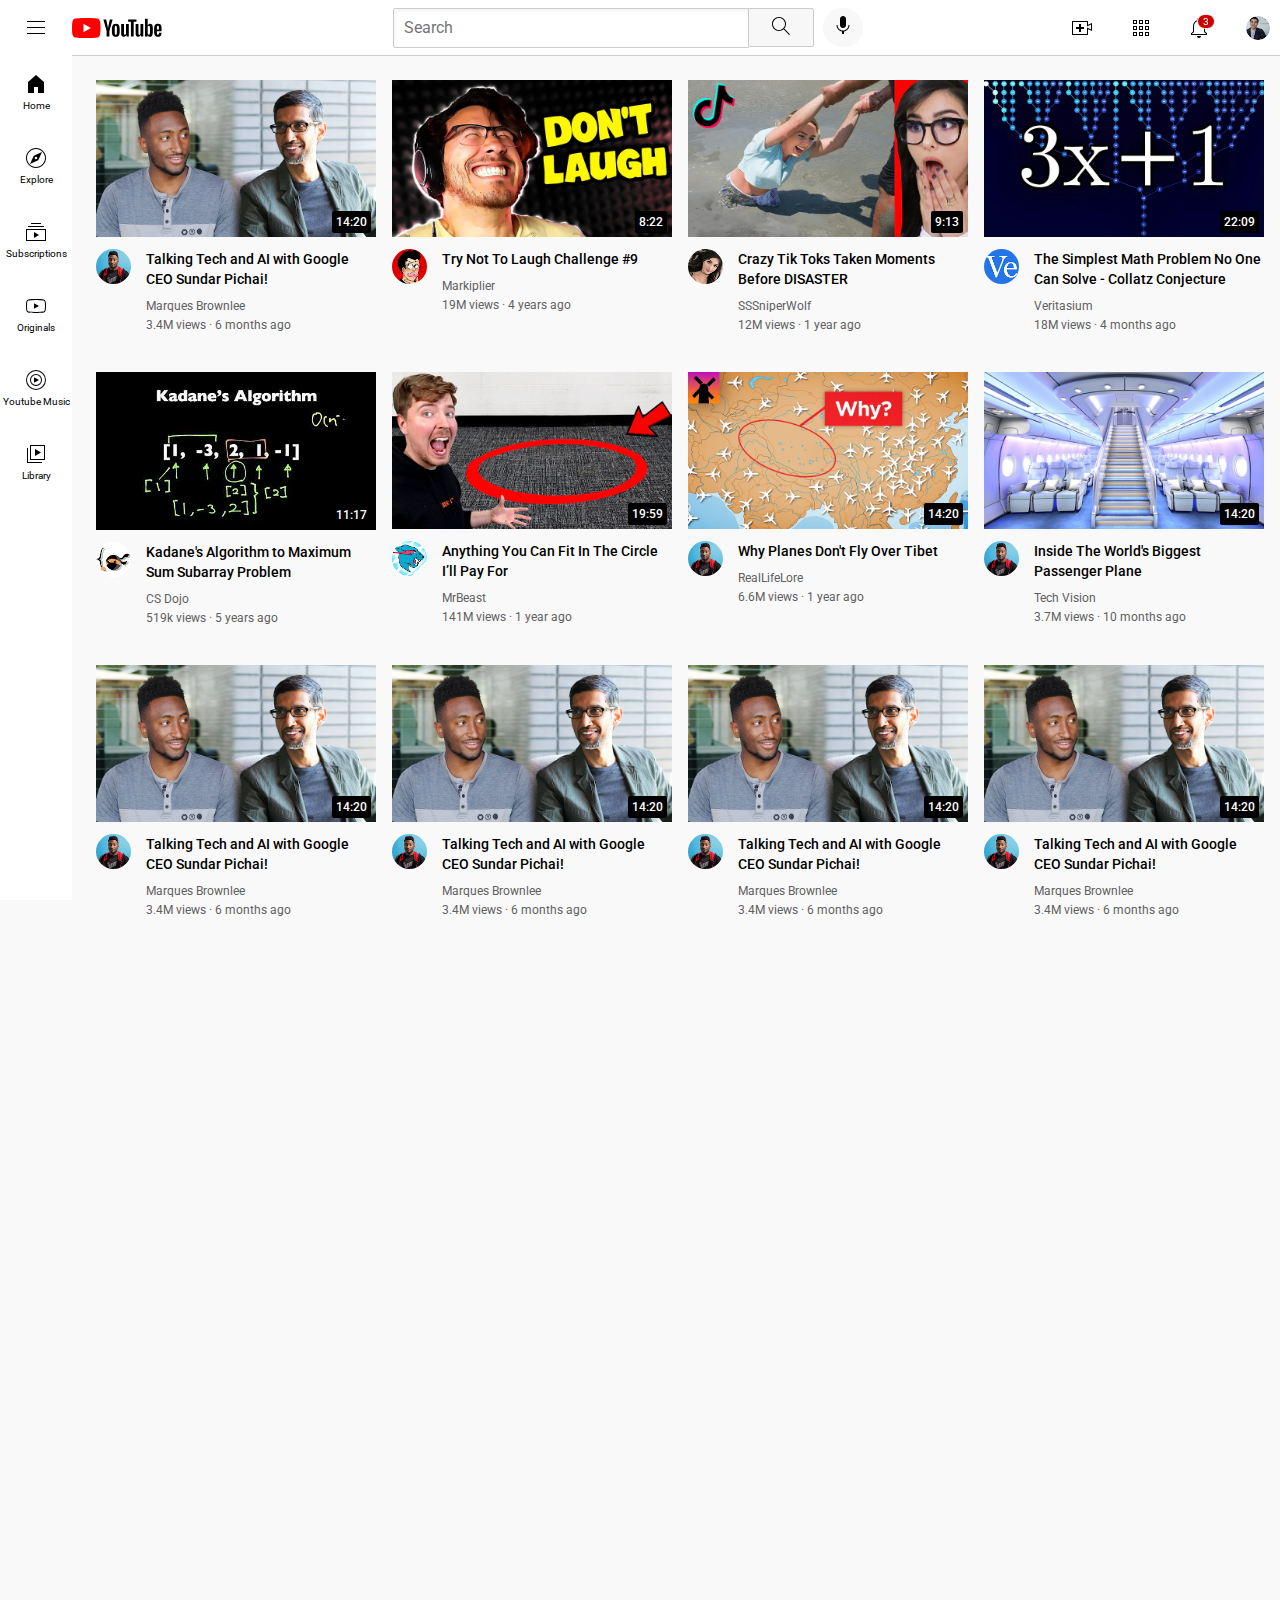
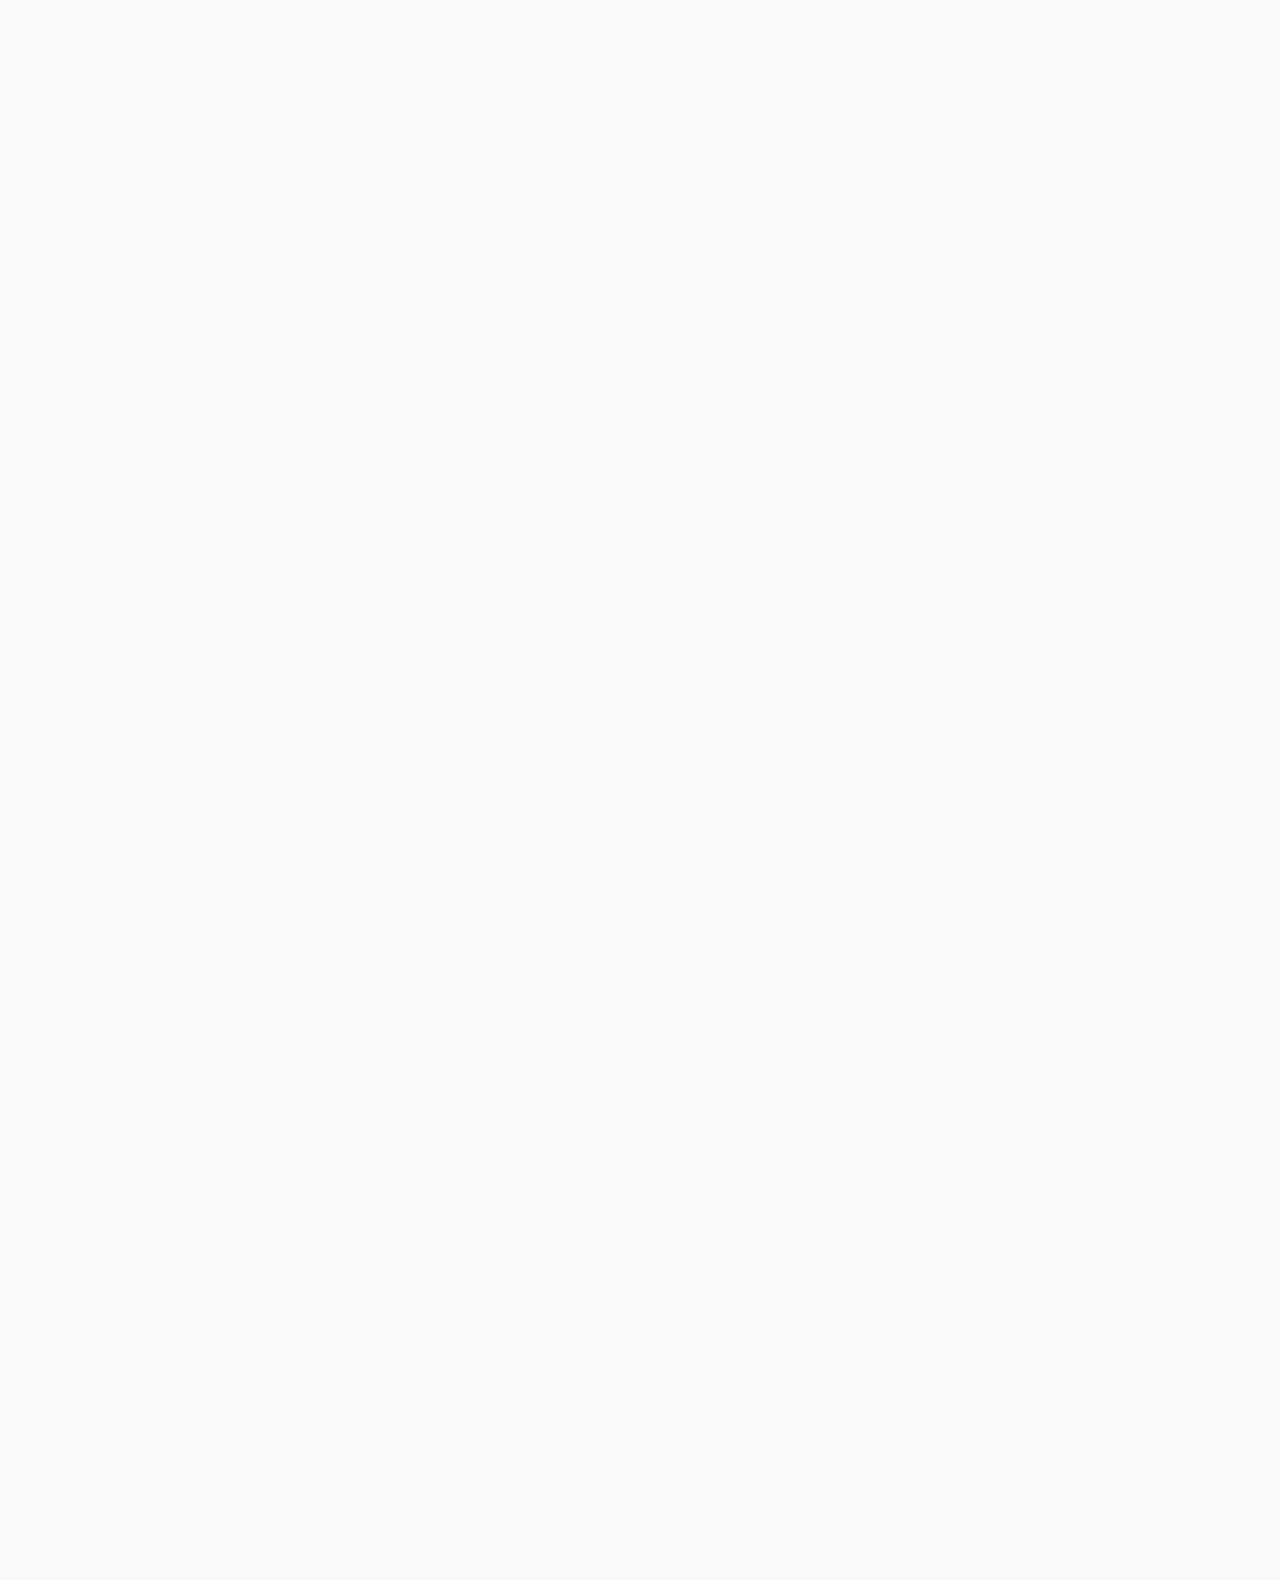
<file: index.html>
<!doctype html>
<html>

<head>

  <title>YouTube.com Clone</title>

  <link rel="preconnect" href="https://fonts.googleapis.com" />
  <link rel="preconnect" href="https://fonts.gstatic.com" crossorigin />
  <link href="https://fonts.googleapis.com/css2?family=Roboto:ital,wght@0,100..900;1,100..900&display=swap"
  rel="stylesheet" />
  
  <link rel="stylesheet" href="styles/general.css">
  <link rel="stylesheet" href="styles/video.css">
  <link rel="stylesheet" href="styles/header.css">
  <link rel="stylesheet" href="styles/sidebar.css">
  </head>
  
<body style="padding-bottom: 100px; height: 3000px;">

  <div class="header">
    <div class="left-section">
      <img class="hamburger" src="hamburger-menu.svg">
      <img class="ytlogo" src="youtube-logo.svg">
    </div>

    <div class="middle-section">
      <input class="search-bar" type="text" placeholder="Search" />
      <button class="search-button">
        <img class="search-icon" src="search.svg">
        <div class="tooltip">Search</div>
      </button>
      <button class="mic-button">
        <img class="mic" src="voice-search-icon.svg">
        <div class="tooltip">Search with your voice</div>
      </button>
    </div>

    <!-- right section-->
    <div class="right-section">

      <div class="upload-container">
        <img class="upload" src="upload.svg">
        <div class="tooltip">Create</div>
      </div>

      <div class="yt-apps-container">
        <img class="yt-apps" src="youtube-apps.svg">
        <div class="tooltip">Youtube apps</div>
      </div>
      <div class="notifications-div">
        <img class="notifications" src="notifications.svg">
        <div class="tooltip">Notifications</div>
        <div class="notifications-count">3</div>
      </div>
      <img class="my-channel" src="my-channel.jpeg">
    </div>

  </div>

    <div class="sidebar">
      <div class="sidebar-link">
        <img class="image" src="home.svg">
        <div>Home</div>
      </div>
      <div  class="sidebar-link">
        <img class="image" src="explore.svg">
        <div>Explore</div>
      </div>
      <div class="sidebar-link">
        <img class="image" src="subscriptions.svg">
        <div>Subscriptions</div>
      </div>
      <div class="sidebar-link">
        <img class="image" src="originals.svg">
        <div>Originals</div>
      </div>
      <div class="sidebar-link">
        <img class="image" src="youtube-music.svg">
        <div>Youtube Music</div>
      </div>
      <div class="sidebar-link">
        <img class="image" src="library.svg">
        <div>Library</div>
      </div>
    </div>

  <div class="video-grid">

    <div class="video-preview">
      <div class="thumbnail-row">
        <img class="thumbnail" src="thumbnail-1.webp" />
        <div class="video-time">14:20</div>
      </div>
      <div class="video-info-grid">
        <div class="profile">
          <img class="channel-pic" src="channel-1.jpeg" />
        </div>
        <div class="video-info">
          <p class="video-title">
            Talking Tech and AI with Google CEO Sundar Pichai!
          </p>
          <p class="video-author">Marques Brownlee</p>
          <p class="video-stats">3.4M views &#183; 6 months ago</p>
        </div>
      </div>
    </div>


    <div class="video-preview">
      <div class="thumbnail-row">
        <img class="thumbnail" src="thumbnail-2.webp" />
        <div class="video-time">8:22</div>
      </div>
      <div class="video-info-grid">
        <div class="profile">
          <img class="channel-pic" src="channel-2.jpeg" />
        </div>
        <div class="video-info">
          <p class="video-title">
            Try Not To Laugh Challenge #9
          </p>
          <p class="video-author">Markiplier</p>
          <p class="video-stats">19M views &#183; 4 years ago</p>
        </div>
      </div>
    </div>

    <div class="video-preview">
      <div class="thumbnail-row">
        <img class="thumbnail" src="thumbnail-3.webp" />
        <div class="video-time">9:13</div>
      </div>
      <div class="video-info-grid">
        <div class="profile">
          <img class="channel-pic" src="channel-3.jpeg" />
        </div>
        <div class="video-info">
          <p class="video-title">
            Crazy Tik Toks Taken Moments Before DISASTER
          </p>
          <p class="video-author">SSSniperWolf</p>
          <p class="video-stats">12M views &#183; 1 year ago</p>
        </div>
      </div>
    </div>


    <div class="video-preview">
      <div class="thumbnail-row">
        <img class="thumbnail" src="thumbnail-4.webp" />
        <div class="video-time">22:09</div>
      </div>
      <div class="video-info-grid">
        <div class="profile">
          <img class="channel-pic" src="channel-4.jpeg" />
        </div>
        <div class="video-info">
          <p class="video-title">
            The Simplest Math Problem No One Can Solve - Collatz Conjecture
          </p>
          <p class="video-author">Veritasium</p>
          <p class="video-stats">18M views &#183; 4 months ago</p>
        </div>
      </div>
    </div>


    <div class="video-preview">
      <div class="thumbnail-row">
        <img class="thumbnail" src="thumbnail-5.webp" />
        <div class="video-time">11:17</div>
      </div>
      <div class="video-info-grid">
        <div class="profile">
          <img class="channel-pic" src="channel-5.jpeg" />
        </div>
        <div class="video-info">
          <p class="video-title">
            Kadane's Algorithm to Maximum Sum Subarray Problem
          </p>
          <p class="video-author">CS Dojo</p>
          <p class="video-stats">519k views &#183; 5 years ago</p>
        </div>
      </div>
    </div>

    <div class="video-preview">
      <div class="thumbnail-row">
        <img class="thumbnail" src="thumbnail-6.webp" />
        <div class="video-time">19:59</div>
      </div>
      <div class="video-info-grid">
        <div class="profile">
          <img class="channel-pic" src="channel-6.jpeg" />
        </div>
        <div class="video-info">
          <p class="video-title">
            Anything You Can Fit In The Circle I’ll Pay For
          </p>
          <p class="video-author">MrBeast</p>
          <p class="video-stats">141M views &#183; 1 year ago</p>
        </div>
      </div>
    </div>

    <div class="video-preview">
      <div class="thumbnail-row">
        <img class="thumbnail" src="thumbnail-7.webp" />
        <div class="video-time">14:20</div>
      </div>
      <div class="video-info-grid">
        <div class="profile">
          <img class="channel-pic" src="channel-1.jpeg" />
        </div>
        <div class="video-info">
          <p class="video-title">
            Why Planes Don't Fly Over Tibet
          </p>
          <p class="video-author">RealLifeLore</p>
          <p class="video-stats">6.6M views &#183; 1 year ago</p>
        </div>
      </div>
    </div>

    <div class="video-preview">
      <div class="thumbnail-row">
        <img class="thumbnail" src="thumbnail-8.webp" />
        <div class="video-time">14:20</div>
      </div>
      <div class="video-info-grid">
        <div class="profile">
          <img class="channel-pic" src="channel-1.jpeg" />
        </div>
        <div class="video-info">
          <p class="video-title">
            Inside The World's Biggest Passenger Plane
          </p>
          <p class="video-author">Tech Vision</p>
          <p class="video-stats">3.7M views &#183; 10 months ago</p>
        </div>
      </div>
    </div>

    <div class="video-preview">
      <div class="thumbnail-row">
        <img class="thumbnail" src="thumbnail-1.webp" />
        <div class="video-time">14:20</div>
      </div>
      <div class="video-info-grid">
        <div class="profile">
          <img class="channel-pic" src="channel-1.jpeg" />
        </div>
        <div class="video-info">
          <p class="video-title">
            Talking Tech and AI with Google CEO Sundar Pichai!
          </p>
          <p class="video-author">Marques Brownlee</p>
          <p class="video-stats">3.4M views &#183; 6 months ago</p>
        </div>
      </div>
    </div>

    <div class="video-preview">
      <div class="thumbnail-row">
        <img class="thumbnail" src="thumbnail-1.webp" />
        <div class="video-time">14:20</div>
      </div>
      <div class="video-info-grid">
        <div class="profile">
          <img class="channel-pic" src="channel-1.jpeg" />
        </div>
        <div class="video-info">
          <p class="video-title">
            Talking Tech and AI with Google CEO Sundar Pichai!
          </p>
          <p class="video-author">Marques Brownlee</p>
          <p class="video-stats">3.4M views &#183; 6 months ago</p>
        </div>
      </div>
    </div>

    <div class="video-preview">
      <div class="thumbnail-row">
        <img class="thumbnail" src="thumbnail-1.webp" />
        <div class="video-time">14:20</div>
      </div>
      <div class="video-info-grid">
        <div class="profile">
          <img class="channel-pic" src="channel-1.jpeg" />
        </div>
        <div class="video-info">
          <p class="video-title">
            Talking Tech and AI with Google CEO Sundar Pichai!
          </p>
          <p class="video-author">Marques Brownlee</p>
          <p class="video-stats">3.4M views &#183; 6 months ago</p>
        </div>
      </div>
    </div>
    
    <div class="video-preview">
      <div class="thumbnail-row">
        <img class="thumbnail" src="thumbnail-1.webp" />
        <div class="video-time">14:20</div>
      </div>
      <div class="video-info-grid">
        <div class="profile">
          <img class="channel-pic" src="channel-1.jpeg" />
        </div>
        <div class="video-info">
          <p class="video-title">
            Talking Tech and AI with Google CEO Sundar Pichai!
          </p>
          <p class="video-author">Marques Brownlee</p>
          <p class="video-stats">3.4M views &#183; 6 months ago</p>
        </div>
      </div>
    </div>



  </div>





</body>

</html>
</file>
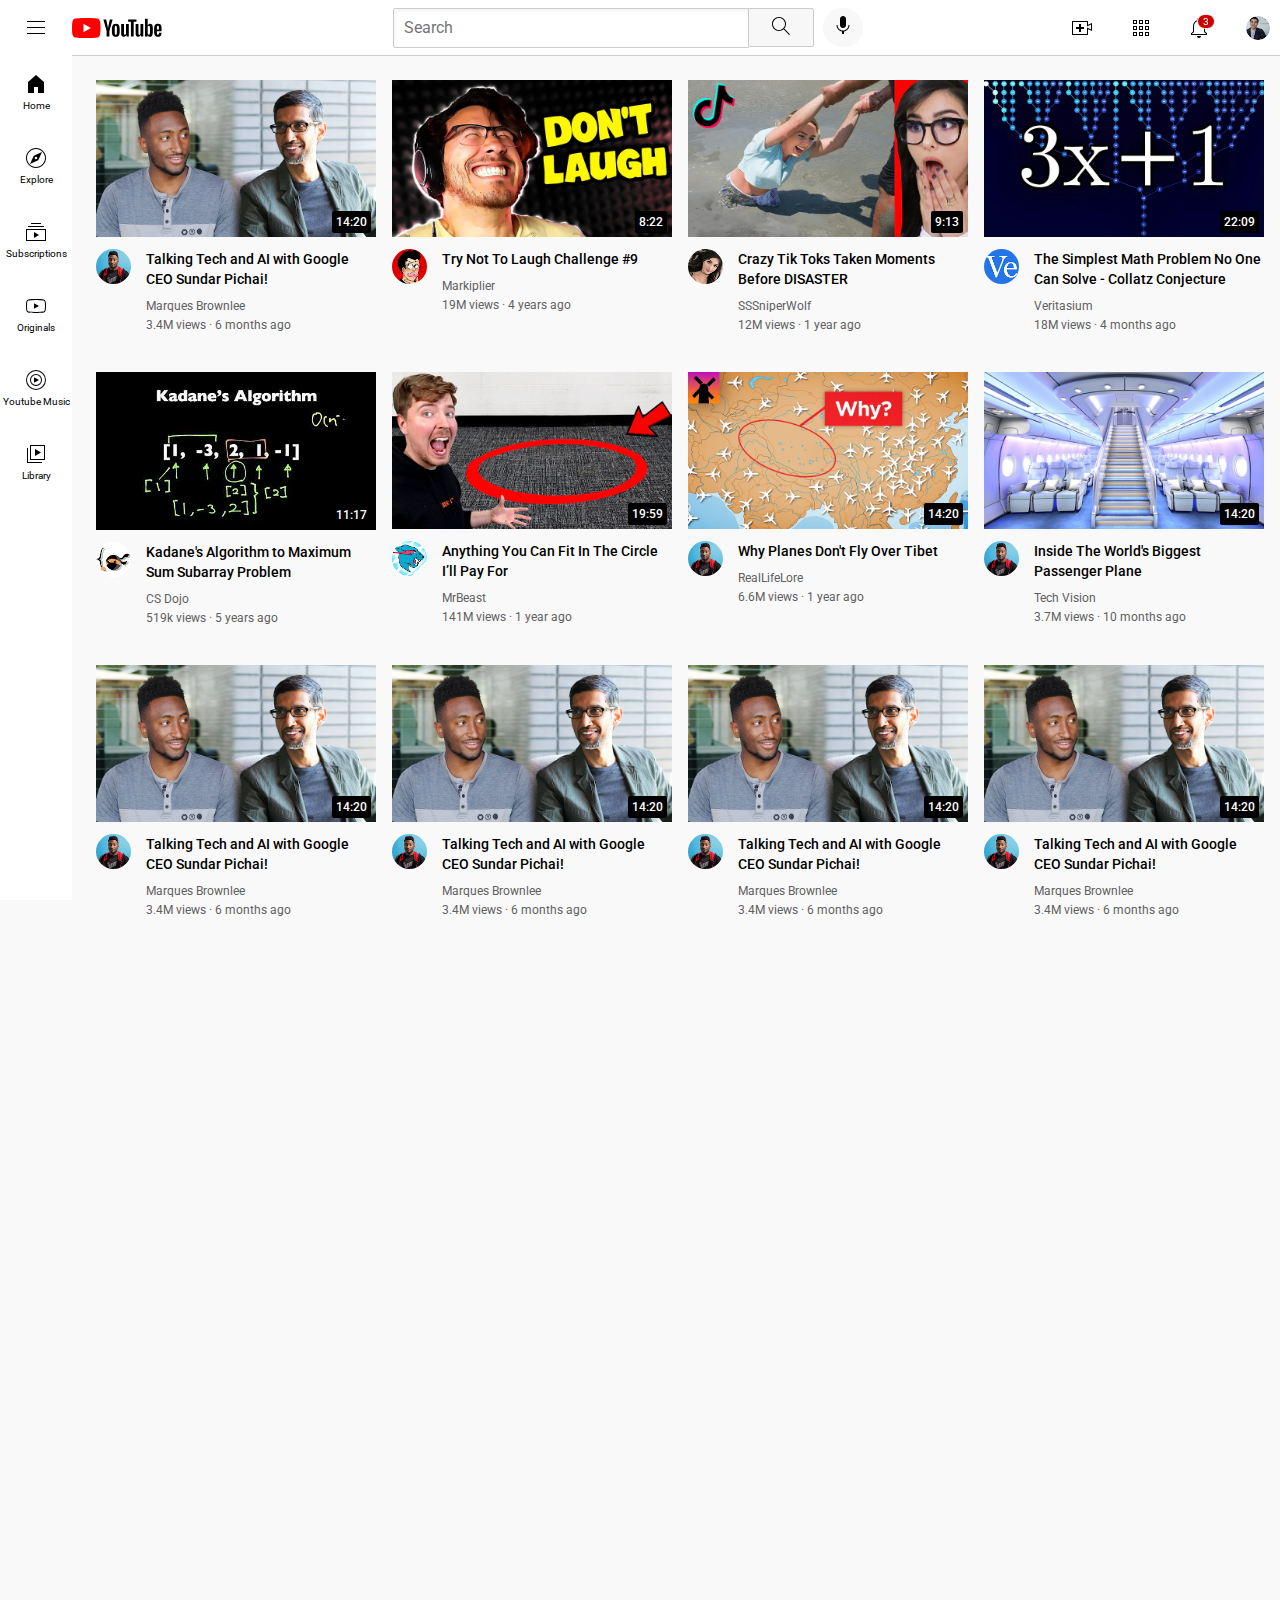
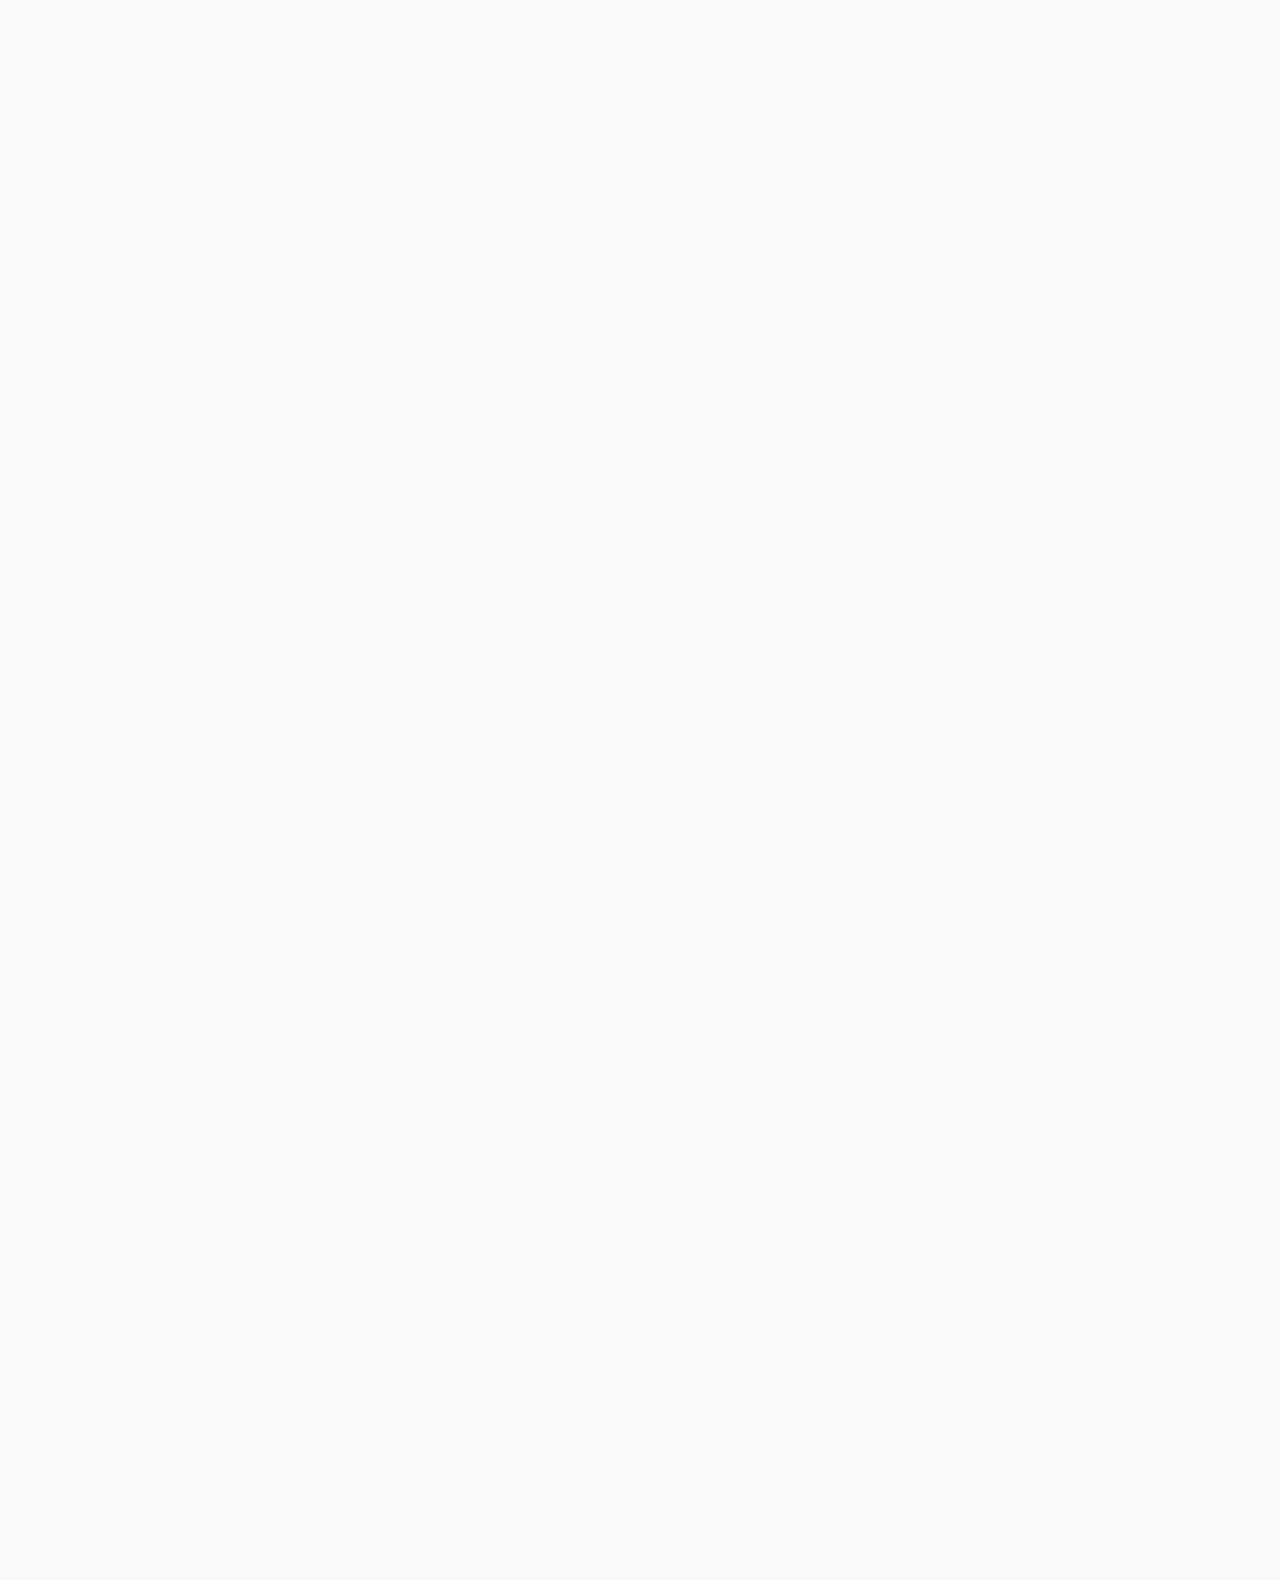
<file: youtube.html>
<!doctype html>
<html>

<head>

  <title>YouTube.com Clone</title>

  <link rel="preconnect" href="https://fonts.googleapis.com" />
  <link rel="preconnect" href="https://fonts.gstatic.com" crossorigin />
  <link href="https://fonts.googleapis.com/css2?family=Roboto:ital,wght@0,100..900;1,100..900&display=swap"
  rel="stylesheet" />
  
  <link rel="stylesheet" href="styles/general.css">
  <link rel="stylesheet" href="styles/video.css">
  <link rel="stylesheet" href="styles/header.css">
  <link rel="stylesheet" href="styles/sidebar.css">
  </head>
  
<body style="padding-bottom: 100px; height: 3000px;">

  <div class="header">
    <div class="left-section">
      <img class="hamburger" src="hamburger-menu.svg">
      <img class="ytlogo" src="youtube-logo.svg">
    </div>

    <div class="middle-section">
      <input class="search-bar" type="text" placeholder="Search" />
      <button class="search-button">
        <img class="search-icon" src="search.svg">
        <div class="tooltip">Search</div>
      </button>
      <button class="mic-button">
        <img class="mic" src="voice-search-icon.svg">
        <div class="tooltip">Search with your voice</div>
      </button>
    </div>

    <!-- right section-->
    <div class="right-section">

      <div class="upload-container">
        <img class="upload" src="upload.svg">
        <div class="tooltip">Create</div>
      </div>

      <div class="yt-apps-container">
        <img class="yt-apps" src="youtube-apps.svg">
        <div class="tooltip">Youtube apps</div>
      </div>
      <div class="notifications-div">
        <img class="notifications" src="notifications.svg">
        <div class="tooltip">Notifications</div>
        <div class="notifications-count">3</div>
      </div>
      <img class="my-channel" src="my-channel.jpeg">
    </div>

  </div>

    <div class="sidebar">
      <div class="sidebar-link">
        <img class="image" src="home.svg">
        <div>Home</div>
      </div>
      <div  class="sidebar-link">
        <img class="image" src="explore.svg">
        <div>Explore</div>
      </div>
      <div class="sidebar-link">
        <img class="image" src="subscriptions.svg">
        <div>Subscriptions</div>
      </div>
      <div class="sidebar-link">
        <img class="image" src="originals.svg">
        <div>Originals</div>
      </div>
      <div class="sidebar-link">
        <img class="image" src="youtube-music.svg">
        <div>Youtube Music</div>
      </div>
      <div class="sidebar-link">
        <img class="image" src="library.svg">
        <div>Library</div>
      </div>
    </div>

  <div class="video-grid">

    <div class="video-preview">
      <div class="thumbnail-row">
        <img class="thumbnail" src="thumbnail-1.webp" />
        <div class="video-time">14:20</div>
      </div>
      <div class="video-info-grid">
        <div class="profile">
          <img class="channel-pic" src="channel-1.jpeg" />
        </div>
        <div class="video-info">
          <p class="video-title">
            Talking Tech and AI with Google CEO Sundar Pichai!
          </p>
          <p class="video-author">Marques Brownlee</p>
          <p class="video-stats">3.4M views &#183; 6 months ago</p>
        </div>
      </div>
    </div>


    <div class="video-preview">
      <div class="thumbnail-row">
        <img class="thumbnail" src="thumbnail-2.webp" />
        <div class="video-time">8:22</div>
      </div>
      <div class="video-info-grid">
        <div class="profile">
          <img class="channel-pic" src="channel-2.jpeg" />
        </div>
        <div class="video-info">
          <p class="video-title">
            Try Not To Laugh Challenge #9
          </p>
          <p class="video-author">Markiplier</p>
          <p class="video-stats">19M views &#183; 4 years ago</p>
        </div>
      </div>
    </div>

    <div class="video-preview">
      <div class="thumbnail-row">
        <img class="thumbnail" src="thumbnail-3.webp" />
        <div class="video-time">9:13</div>
      </div>
      <div class="video-info-grid">
        <div class="profile">
          <img class="channel-pic" src="channel-3.jpeg" />
        </div>
        <div class="video-info">
          <p class="video-title">
            Crazy Tik Toks Taken Moments Before DISASTER
          </p>
          <p class="video-author">SSSniperWolf</p>
          <p class="video-stats">12M views &#183; 1 year ago</p>
        </div>
      </div>
    </div>


    <div class="video-preview">
      <div class="thumbnail-row">
        <img class="thumbnail" src="thumbnail-4.webp" />
        <div class="video-time">22:09</div>
      </div>
      <div class="video-info-grid">
        <div class="profile">
          <img class="channel-pic" src="channel-4.jpeg" />
        </div>
        <div class="video-info">
          <p class="video-title">
            The Simplest Math Problem No One Can Solve - Collatz Conjecture
          </p>
          <p class="video-author">Veritasium</p>
          <p class="video-stats">18M views &#183; 4 months ago</p>
        </div>
      </div>
    </div>


    <div class="video-preview">
      <div class="thumbnail-row">
        <img class="thumbnail" src="thumbnail-5.webp" />
        <div class="video-time">11:17</div>
      </div>
      <div class="video-info-grid">
        <div class="profile">
          <img class="channel-pic" src="channel-5.jpeg" />
        </div>
        <div class="video-info">
          <p class="video-title">
            Kadane's Algorithm to Maximum Sum Subarray Problem
          </p>
          <p class="video-author">CS Dojo</p>
          <p class="video-stats">519k views &#183; 5 years ago</p>
        </div>
      </div>
    </div>

    <div class="video-preview">
      <div class="thumbnail-row">
        <img class="thumbnail" src="thumbnail-6.webp" />
        <div class="video-time">19:59</div>
      </div>
      <div class="video-info-grid">
        <div class="profile">
          <img class="channel-pic" src="channel-6.jpeg" />
        </div>
        <div class="video-info">
          <p class="video-title">
            Anything You Can Fit In The Circle I’ll Pay For
          </p>
          <p class="video-author">MrBeast</p>
          <p class="video-stats">141M views &#183; 1 year ago</p>
        </div>
      </div>
    </div>

    <div class="video-preview">
      <div class="thumbnail-row">
        <img class="thumbnail" src="thumbnail-7.webp" />
        <div class="video-time">14:20</div>
      </div>
      <div class="video-info-grid">
        <div class="profile">
          <img class="channel-pic" src="channel-1.jpeg" />
        </div>
        <div class="video-info">
          <p class="video-title">
            Why Planes Don't Fly Over Tibet
          </p>
          <p class="video-author">RealLifeLore</p>
          <p class="video-stats">6.6M views &#183; 1 year ago</p>
        </div>
      </div>
    </div>

    <div class="video-preview">
      <div class="thumbnail-row">
        <img class="thumbnail" src="thumbnail-8.webp" />
        <div class="video-time">14:20</div>
      </div>
      <div class="video-info-grid">
        <div class="profile">
          <img class="channel-pic" src="channel-1.jpeg" />
        </div>
        <div class="video-info">
          <p class="video-title">
            Inside The World's Biggest Passenger Plane
          </p>
          <p class="video-author">Tech Vision</p>
          <p class="video-stats">3.7M views &#183; 10 months ago</p>
        </div>
      </div>
    </div>

    <div class="video-preview">
      <div class="thumbnail-row">
        <img class="thumbnail" src="thumbnail-1.webp" />
        <div class="video-time">14:20</div>
      </div>
      <div class="video-info-grid">
        <div class="profile">
          <img class="channel-pic" src="channel-1.jpeg" />
        </div>
        <div class="video-info">
          <p class="video-title">
            Talking Tech and AI with Google CEO Sundar Pichai!
          </p>
          <p class="video-author">Marques Brownlee</p>
          <p class="video-stats">3.4M views &#183; 6 months ago</p>
        </div>
      </div>
    </div>

    <div class="video-preview">
      <div class="thumbnail-row">
        <img class="thumbnail" src="thumbnail-1.webp" />
        <div class="video-time">14:20</div>
      </div>
      <div class="video-info-grid">
        <div class="profile">
          <img class="channel-pic" src="channel-1.jpeg" />
        </div>
        <div class="video-info">
          <p class="video-title">
            Talking Tech and AI with Google CEO Sundar Pichai!
          </p>
          <p class="video-author">Marques Brownlee</p>
          <p class="video-stats">3.4M views &#183; 6 months ago</p>
        </div>
      </div>
    </div>

    <div class="video-preview">
      <div class="thumbnail-row">
        <img class="thumbnail" src="thumbnail-1.webp" />
        <div class="video-time">14:20</div>
      </div>
      <div class="video-info-grid">
        <div class="profile">
          <img class="channel-pic" src="channel-1.jpeg" />
        </div>
        <div class="video-info">
          <p class="video-title">
            Talking Tech and AI with Google CEO Sundar Pichai!
          </p>
          <p class="video-author">Marques Brownlee</p>
          <p class="video-stats">3.4M views &#183; 6 months ago</p>
        </div>
      </div>
    </div>
    
    <div class="video-preview">
      <div class="thumbnail-row">
        <img class="thumbnail" src="thumbnail-1.webp" />
        <div class="video-time">14:20</div>
      </div>
      <div class="video-info-grid">
        <div class="profile">
          <img class="channel-pic" src="channel-1.jpeg" />
        </div>
        <div class="video-info">
          <p class="video-title">
            Talking Tech and AI with Google CEO Sundar Pichai!
          </p>
          <p class="video-author">Marques Brownlee</p>
          <p class="video-stats">3.4M views &#183; 6 months ago</p>
        </div>
      </div>
    </div>



  </div>





</body>

</html>
</file>
<file: styles/general.css>
p {
      font-family: Roboto, Arial;
      margin-top: 0;
      margin-bottom: 0;
    }

    body{
        margin: 0;
        padding-top: 80px;
        padding-left: 96px;
        background-color: rgb(249, 249, 249);
        padding-right: 24px;
    }
</file>
<file: styles/video.css>
.thumbnail {
      width: 100%;
    }


    .profile {
      display: inline-block;
      width: 50px;
      vertical-align: top;
    }

    .channel-pic {
      width: 35px;
      border-radius: 50px;
    }

    .video-info {
      display: inline-block;
      width: 230px;
      margin-top: 0px;
    }

    .thumbnail-row {
      margin-bottom: 8px;
      position: relative;
    }

    .video-info-grid {
      display: grid;
      grid-template-columns: 50px 1fr;
    }

    .video-title {
      margin-top: 0px;
      font-size: 14px;
      font-weight: 500;
      line-height: 20px;
      margin-bottom: 10px;
    }

    .video-author,
    .video-stats {
      font-size: 12px;
      color: #606060;
    }

    .video-author {
      margin-bottom: 5px;
    }

    .video-grid {
      display: grid;
      grid-template-columns: 1fr 1fr 1fr;
      column-gap: 16px;
      row-gap: 40px;
    }

    @media(max-width :800px){
      .video-grid{
        grid-template-columns: 1fr 1fr;
      }
    }
    @media(min-width :1000px){
      .video-grid{
        grid-template-columns: 1fr 1fr 1fr 1fr;
      }
    }
    @media(min-width :800px)and(max-width:999px){
      .video-grid{
        grid-template-columns: 1fr 1fr 1fr 1fr;
      }
    }

    /* commment*/


    .video-time{
      position:absolute;
      background-color: black;
      color: white;
      font-family: Roboto,Arial;
      font-size: 12px;
      font-weight: 500;
      padding-left: 4px;
      padding-right: 4px;
      padding-top: 4px;
      padding-bottom: 4px;
      border-radius: 2px;
      bottom: 8px;
      right: 5px;
    }
</file>
<file: styles/header.css>
.header{
        height: 55px;
        display: flex;
        flex-direction: row;
        justify-content: space-between;
        position: fixed;
        top:0;
        right: 0;
        left: 0;
        background-color: white;
        border-bottom-style: solid;
        border-bottom-width: 1px;
        border-bottom-color: rgb(204, 204, 204);
        z-index: 100;
        
    }

    .left-section{
        
        width: 150px;
        align-items: center;
        display: flex;
    }

    .middle-section{
        
        display: flex;
        flex:1;
        margin-left: 70px;
        margin-right: 35px;
        max-width: 470px;
        align-items: center;
        
    }

    .right-section{
        
        width: 200px;
        display:flex;
        justify-content: space-between;
        align-items: center;
        margin-right: 10px;
        flex-shrink: 0;
    }

    .hamburger{
        height: 24px;
        margin-left: 24px;
        margin-right: 24px;
        
    }
    .ytlogo{
        height: 20px;
    }
    .search-bar{
        flex: 1;
        height: 36px;
        padding-left: 10px;
        font-size: 16px;
        width: 0;
        background-color: white;
        border:1px solid rgb(204, 204, 204);
        border-radius: 2px;
        box-shadow: inset 1px 2px 5px rgba(0,0,0,0.05);
    }

    .search-button{
        height: 39px;
        width: 66px;
        background-color: rgb(247, 247, 247);
        border:1px solid rgb(204, 204, 204);
        margin-left: -2px;
        margin-right: 10px;
        border-radius: 2px;
        
    
    }

    .search-button,
    .mic-button,
    .upload-container,
    .notifications-div,
    .yt-apps-container 
    {
        position: relative;
        justify-content: center;
        display: flex;
        justify-content: center;
    }

    .search-button .tooltip,.mic-button .tooltip,.upload-container .tooltip,
    .yt-apps-container .tooltip,.notifications-div .tooltip
    {
        font-family: Roboto,Arial;
        position: absolute;
        background-color: gray;
        color: white;
        padding: 4px 8px 4px 8px;
        border-radius: 2px;
        font-size: 12px;
        bottom: -30px;
        opacity: 0;
        transition: opacity 0.15s;
        pointer-events: none;
        white-space: nowrap;

    }

    .search-button:hover .tooltip,
    .mic-button:hover .tooltip,
    .upload-container:hover .tooltip,
    .yt-apps-container:hover .tooltip,
    .notifications-div:hover .tooltip
    {
        opacity: 1;
    }


    

    .search-icon{
        height: 24px;
        width: 24px;
        padding-top: 4px;
        
        
    }
    .search-bar::placeholder{
        font-family: Roboto,Arial;
        font-size: 16px;
        
    }

    .mic-button{
        height: 39px;
        width: 40px;
        margin-left: -1px;
        border-radius: 20px;
        border: none;
        background-color: rgb(248, 248, 248);
    }

    .mic{
        height: 24px;
        margin-top: 4px;
    }

    .upload{
        height: 24px;
    }
    .yt-apps{
        height: 24px;
    }
    .notifications{
        height: 24px;
    }
    .my-channel{
        height: 24px;
        border-radius: 16px;
    }

    .notifications-div{
        position: relative;
        
    }

    .notifications-count{
        position: absolute;
        top:-2px;
        right: -4px;
        background-color: rgb(203, 0, 0);
        font-family: Roboto,Arial;
        color: white;
        font-size: 10px;
        padding-left: 5px;
        padding-right: 5px;
        padding-top: 1px;
        padding-bottom: 1px;
        border-radius: 12px;
        border:solid 1.5px
    }
</file>
<file: styles/sidebar.css>
.sidebar{
    width: 72px;
    height: 500;
    background-color:white;
    position: fixed;
    z-index: 101;
    top: 54px;
    bottom: 0;
    left:0;
    margin-right: 20px;
}

.sidebar-link{
    height: 74px;
    position: relative; 
    display: flex; 
    flex-direction: column;
    align-items: center;
    justify-content: center; 
    transition: background-color 0.15s;
    cursor: pointer;
}

.sidebar-link img{
    height: 24px;
    margin-bottom: 4px;
}

.sidebar-link div{
    font-family: Roboto,Arial;
    font-size: 10px;
}

.sidebar-link:hover{
    background-color: rgb(241, 241, 241);
}
</file>
